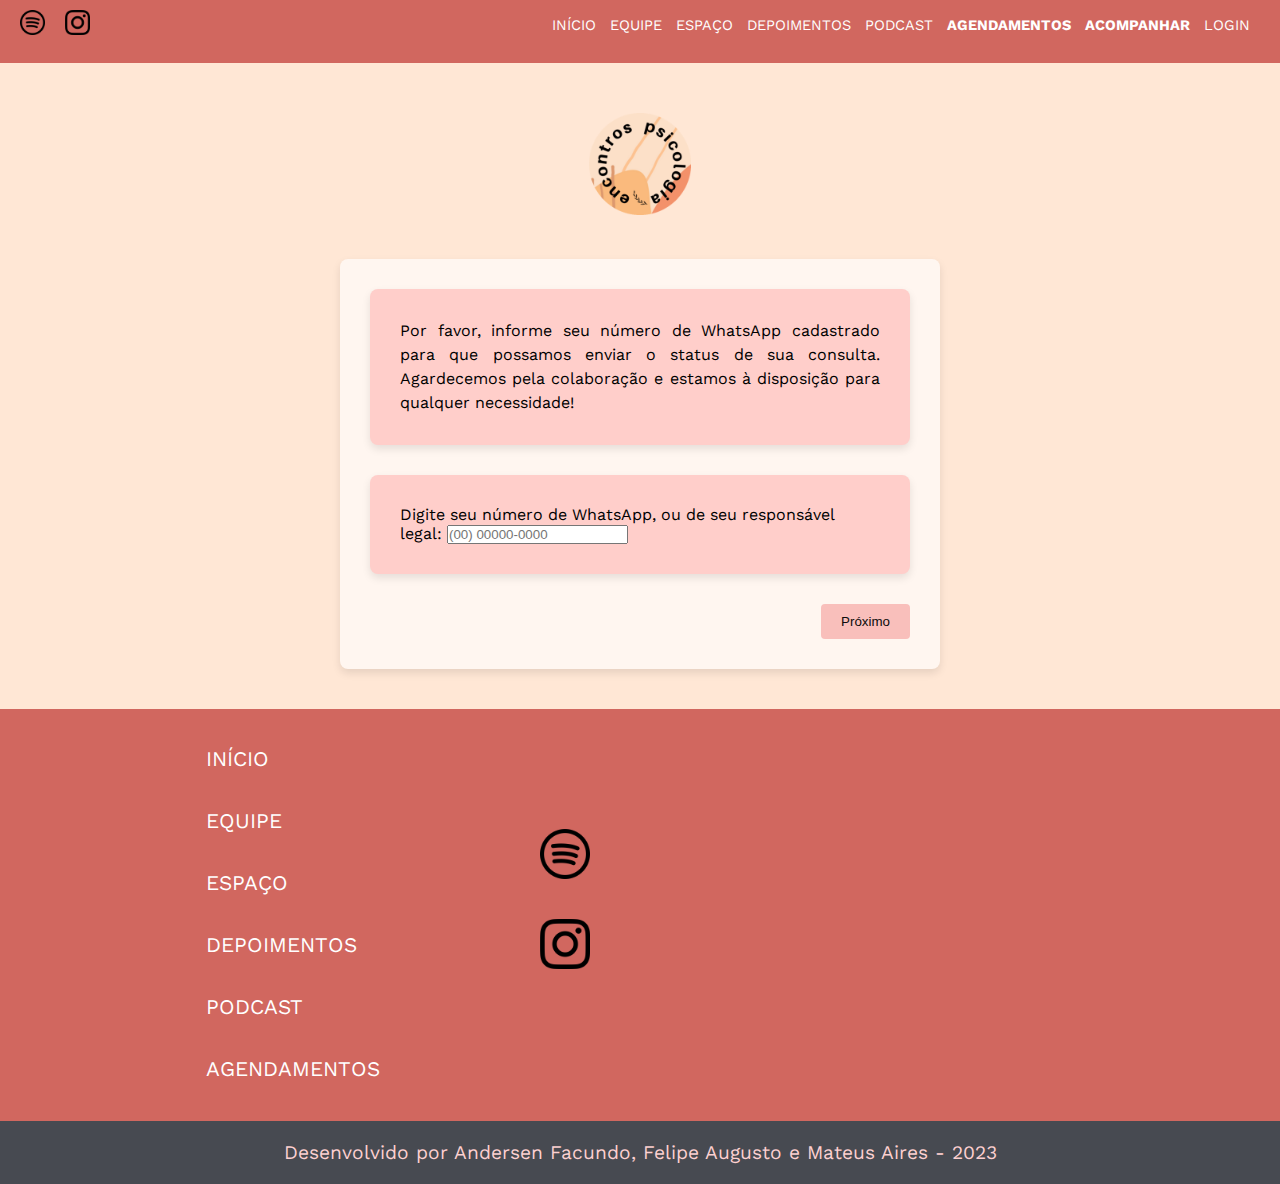
<file: acompanhamento.html>
<!DOCTYPE html>
<html>
<head>
    <title>Acompanhar</title>
    <meta charset="utf-8">
    <meta name="viewport" content="width=device-width, initial-scale=1">
    <meta name="author" content="Andersen Facundo, Felipe Augusto e Mateus Aires">
    <meta name="keywords" content="psicologia, terapia, sao sebastiao, podcast de psicologia"/>
    <meta name="description" content="Serviço de psicoterapia online para todo o Brasil e presencial em São Sebastião - DF. Nossos atendimentos prestados são destinados a pessoas de todas as faixas etárias">
    <link rel="stylesheet" href="acompanhamento.css"/>
    <link rel="shortcut icon" type="image/x-icon" href="img/icone-aba.ico">
    <script src="script-agendamento.js" defer></script>
</head>

<body>
    <nav>
        <div class="container-menu-icones">
            <a href="https://open.spotify.com/show/1VGE7nQKSgc5UjqahQ6HP8?si=3f22448e35ff43e9" target="_blank"><img id="img-icones" src="img/sptopo.png" class="media-object  img-responsive img-thumbnail"></a>

            <a href="https://www.instagram.com/encontrospsicologia/" target="blank"><img id="img-icones" src="img/insta.png" class="media-object  img-responsive img-thumbnail"></a>
        </div>

        <div class="container-menu-text">
            <a class="menu" href="index.html">INÍCIO</a>
            <a class="menu" href="index.html#pag-equipe">EQUIPE</a>
            <a class="menu" href="index.html#pag-espaco">ESPAÇO</a>
            <a class="menu" href="index.html#pag-depoimentos">DEPOIMENTOS</a>
            <a class="menu" href="index.html#pag-podcast">PODCAST</a>
            <a class="menu" href="agendamento.html" target="_blank"><b>AGENDAMENTOS</b></a>
            <a class="menu" href="acompanhamento.html" target="_blank"><b>ACOMPANHAR</b></a>
            <a class="menu" href="login.html" target="_self" rel="next">LOGIN</a>
        </div>
    </nav>

    <div class="icone-aba">
        <img src="img/icone-aba.ico" alt="encontros psicologia logo">
    </div>

    <div class="pag-acompanhamento">

        <main>
            <article>
                <p>Por favor, informe seu número de WhatsApp cadastrado para que possamos enviar o status de sua consulta. Agardecemos pela colaboração e estamos à disposição para qualquer necessidade!</p>
            </article>

            <div class="consulta-contato">
                <label for="whatsapp">Digite seu número de WhatsApp, ou de seu responsável legal:</label>
                <input type="text" id="whatsapp" placeholder="(00) 00000-0000">
            </div>

            <div class="form-group">
                <button type="button" id="nextButton1">Próximo</button>
            </div>
        </main>
    </div>


    <div class="rodape">

        <div id="menu-rodape">
            <div>
                <a class="menu" href="">INÍCIO</a>
            </div>
            <div>
                <a class="menu" href="#pag-equipe">EQUIPE</a>
            </div>
            <div>
                <a class="menu" href="#pag-espaco">ESPAÇO</a>
            </div>
            <div>
                <a class="menu" href="#pag-depoimentos">DEPOIMENTOS</a>
            </div>
            <div>
                <a class="menu" href="#pag-podcast">PODCAST</a>
            </div>
            <div>
                <a class="menu" href="https://forms.gle/dL8RAVzSMuArWhC46" target="_blank">AGENDAMENTOS</a>
            </div>
        </div>
    
        <div class="container-icones">
            <div id="icone-rodape">
                <a href="https://open.spotify.com/show/1VGE7nQKSgc5UjqahQ6HP8?si=3f22448e35ff43e9" target="_blank"><img id="icone-rodape" src="img/sptopo.png" class="media-object  img-responsive img-thumbnail"></a>
            </div>
    
            <div id="icone-rodape">
                <a href="https://www.instagram.com/encontrospsicologia/" target="blank"><img id="icone-rodape" src="img/insta.png" class="media-object  img-responsive img-thumbnail"></a>
            </div>
        </div>
    
        <div class="mapa">
            <iframe src="https://www.google.com/maps/embed?pb=!1m18!1m12!1m3!1d3837.072258440922!2d-47.770943!3d-15.9052849!2m3!1f0!2f0!3f0!3m2!1i1024!2i768!4f13.1!3m3!1m2!1s0x935a21f5a1abfbc9%3A0x9fbce66cd77e5d37!2sEncontros%20Psicologia!5e0!3m2!1spt-BR!2sbr!4v1701100538964!5m2!1spt-BR!2sbr" width="400" height="300" style="border:0;" allowfullscreen="" loading="lazy" referrerpolicy="no-referrer-when-downgrade"></iframe>			</div>
    </div>
    
    <footer>Desenvolvido por Andersen Facundo, Felipe Augusto e Mateus Aires - 2023</footer>
    
</body>
</html>
</file>
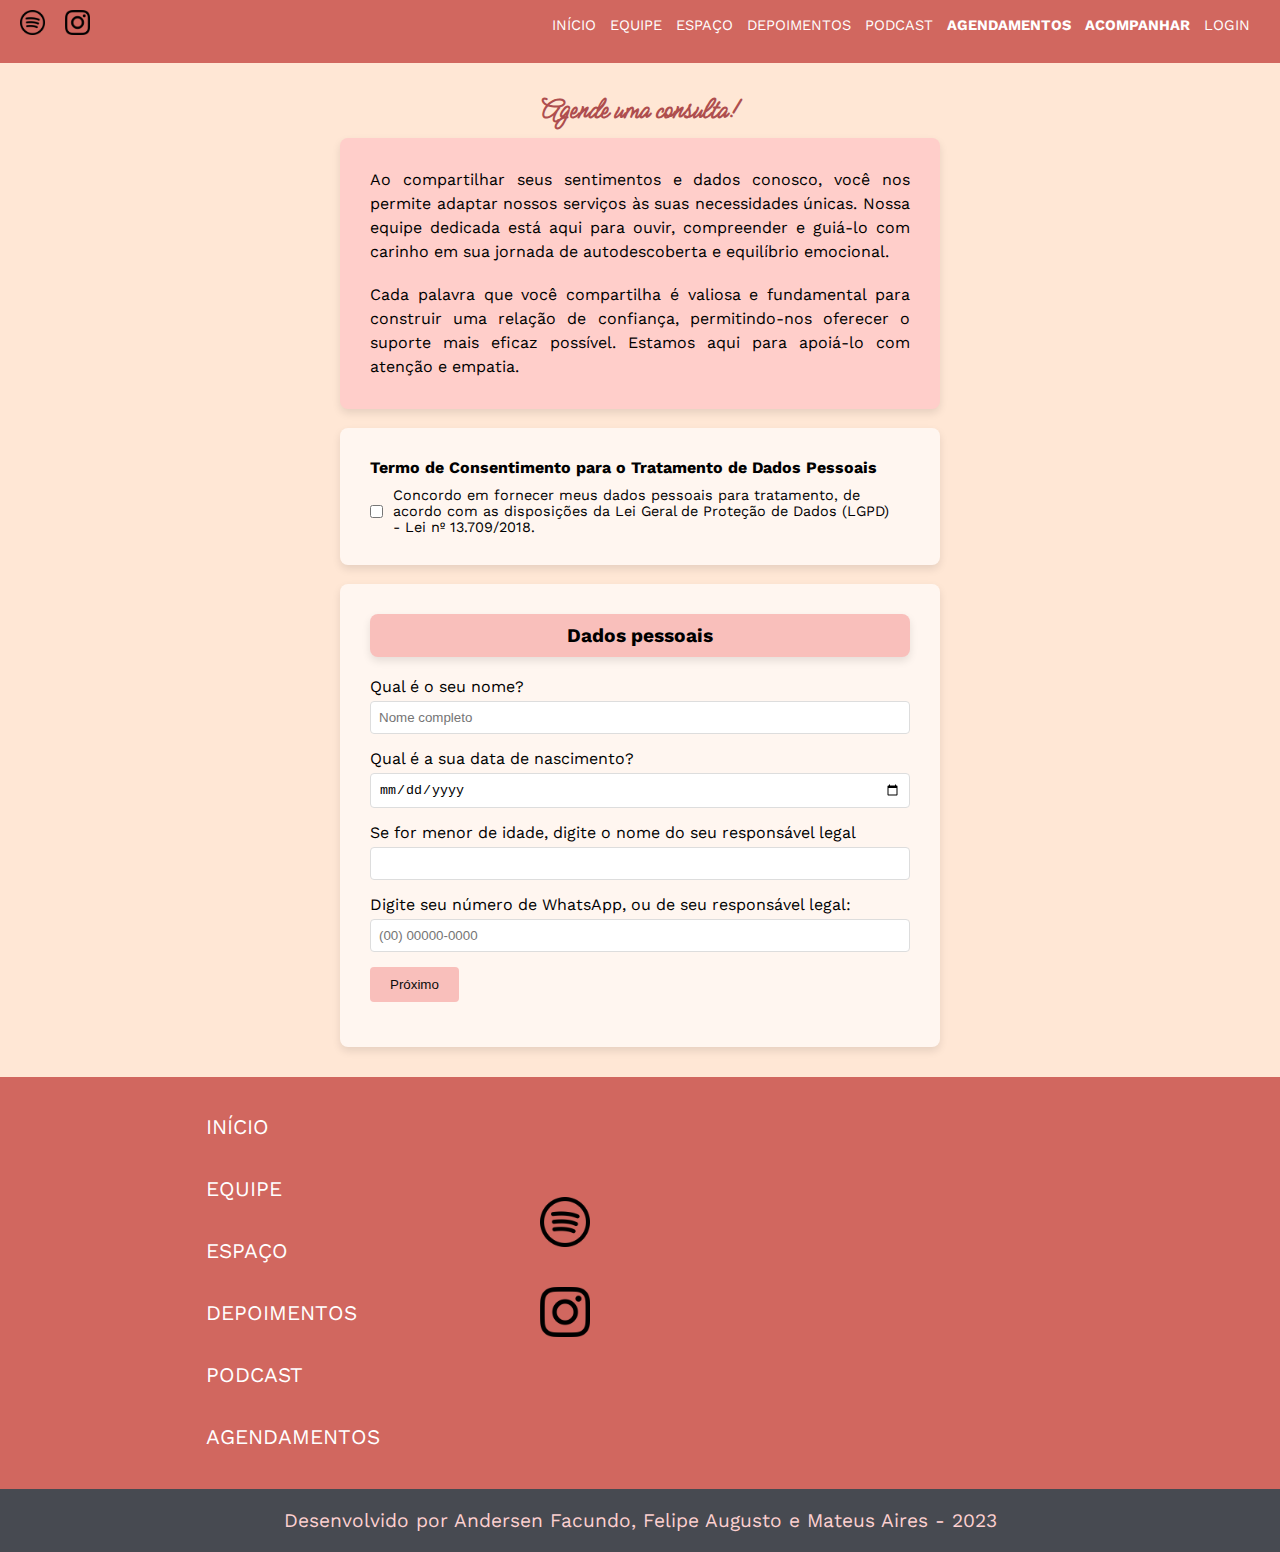
<file: agendamento.html>
<!DOCTYPE html>
<html>
<head>
    <title>Agendamentos</title>
    <meta charset="utf-8">
    <meta name="viewport" content="width=device-width, initial-scale=1">
    <meta name="author" content="Andersen Facundo, Felipe Augusto e Mateus Aires">
    <meta name="keywords" content="psicologia, terapia, sao sebastiao, podcast de psicologia"/>
    <meta name="description" content="Serviço de psicoterapia online para todo o Brasil e presencial em São Sebastião - DF. Nossos atendimentos prestados são destinados a pessoas de todas as faixas etárias">
    <link rel="stylesheet" href="estilo-agendamento.css"/>
    <link rel="shortcut icon" type="image/x-icon" href="img/icone-aba.ico">
    <script src="script-agendamento.js" defer></script>
</head>

<body>
    <nav>
        <div class="container-menu-icones">
            <a href="https://open.spotify.com/show/1VGE7nQKSgc5UjqahQ6HP8?si=3f22448e35ff43e9" target="_blank"><img id="img-icones" src="img/sptopo.png" class="media-object  img-responsive img-thumbnail"></a>

            <a href="https://www.instagram.com/encontrospsicologia/" target="blank"><img id="img-icones" src="img/insta.png" class="media-object  img-responsive img-thumbnail"></a>
        </div>

        <div class="container-menu-text">
            <a class="menu" href="index.html">INÍCIO</a>
            <a class="menu" href="index.html#pag-equipe">EQUIPE</a>
            <a class="menu" href="index.html#pag-espaco">ESPAÇO</a>
            <a class="menu" href="index.html#pag-depoimentos">DEPOIMENTOS</a>
            <a class="menu" href="index.html#pag-podcast">PODCAST</a>
            <a class="menu" href="agendamento.html" target="_blank"><b>AGENDAMENTOS</b></a>
            <a class="menu" href="acompanhamento.html" target="_blank"><b>ACOMPANHAR</b></a>
            <a class="menu" href="login.html" target="_self" rel="next">LOGIN</a>
        </div>
    </nav>

<div class="pagina-formulario">
    <form id="myForm">
        <h1 class="titulo-agendamento">Agende uma consulta!</h1>
        <article class="container-article">
            <p>Ao compartilhar seus sentimentos e dados conosco, você nos permite adaptar nossos serviços às suas necessidades únicas. Nossa equipe dedicada está aqui para ouvir, compreender e guiá-lo com carinho em sua jornada de autodescoberta e equilíbrio emocional.
            </p>
            <br>
            <p>Cada palavra que você compartilha é valiosa e fundamental para construir uma relação de confiança, permitindo-nos oferecer o suporte mais eficaz possível. Estamos aqui para apoiá-lo com atenção e empatia.
            </p>
            </article>
<br>

<div class="form-group1">
    <legend><strong>Termo de Consentimento para o Tratamento de Dados Pessoais</strong></legend>
    <div class="lado">
        <input type="checkbox" id="consent" required>
        <label for="consent">Concordo em fornecer meus dados pessoais para tratamento, de acordo com as disposições da Lei Geral de Proteção de Dados (LGPD) - Lei nº 13.709/2018.</label>
    </div>
</div>
<br>

        <div class="container">
            <h2>Dados pessoais</h2>
            <div id="section1" class="section visible">            
                <div class="form-group">
                    <label for="name">Qual é o seu nome?</label>
                    <input type="text" id="name" required placeholder="Nome completo">
                </div>
                <div class="form-group">
                    <label for="dob">Qual é a sua data de nascimento?</label>
                    <input type="date" id="dob" required>
                </div>
                <div class="form-group">
                    <label for="guardian">Se for menor de idade, digite o nome do seu responsável legal</label>
                    <input type="text" id="guardian">
                </div>
                <div class="form-group">
                    <label for="whatsapp">Digite seu número de WhatsApp, ou de seu responsável legal:</label>
                    <input type="text" id="whatsapp" placeholder="(00) 00000-0000">
                </div>
                <div class="form-group">
                    <button type="button" id="nextButton1">Próximo</button>
                </div>
            </div>
            
            <div id="section2" class="section">
                <h2>Ocorrências Psicológicas</h2>

                <div class="form-group">
                    <label for="mentalState">Descreva um resumo de sua situação mental:</label>
                    <textarea id="mentalState" rows="5" required></textarea>
                </div>
                <div class="form-group">
                    <button type="button" id="prevButton2">Anterior</button>
                    <button type="button" id="nextButton2">Próximo</button>
                </div>
            </div>

            <div id="section3" class="section">
                <h2>Preferências</h2>
                <div class="form-group">
                    <legend>Qual a sua preferência quanto à forma de atendimento?</legend>
                    <input type="radio" id="presencial" name="attendance" value="Presencial" required>
                    <label for="presencial">Presencial</label>
                    <input type="radio" id="online" name="attendance" value="Online" required>
                    <label for="online">Online</label>
                </div>
                <div class="form-group">
                    <legend>Qual a sua preferência quanto ao turno de atendimento?</legend>
                    <input type="radio" id="morning" name="turn" value="Manhã" required>
                    <label for="morning">Manhã</label>
                    <input type="radio" id="afternoon" name="turn" value="Tarde" required>
                    <label for="afternoon">Tarde</label>
                </div>
                <div class="form-group">
                    <legend>Selecione uma das três opções de pagamento:</legend>
                    <input type="radio" id="75" name="payment" value="75" required>
                    <label for="75">R$75</label>
                    <input type="radio" id="100" name="payment" value="100" required>
                    <label for="100">R$100</label>
                    <input type="radio" id="150" name="payment" value="150" required>
                    <label for="150">R$150</label>
                </div>
                <div class="form-group">
                    <button type="button" id="prevButton3">Anterior</button>
                    <button type="submit">Enviar</button>
                    <button type="button" id="clearButton">Limpar</button>
                </div>
            </div>
        </div>
    </form>
</div>

<div class="rodape">

    <div id="menu-rodape">
        <div>
            <a class="menu" href="">INÍCIO</a>
        </div>
        <div>
            <a class="menu" href="#pag-equipe">EQUIPE</a>
        </div>
        <div>
            <a class="menu" href="#pag-espaco">ESPAÇO</a>
        </div>
        <div>
            <a class="menu" href="#pag-depoimentos">DEPOIMENTOS</a>
        </div>
        <div>
            <a class="menu" href="#pag-podcast">PODCAST</a>
        </div>
        <div>
            <a class="menu" href="https://forms.gle/dL8RAVzSMuArWhC46" target="_blank">AGENDAMENTOS</a>
        </div>
    </div>

    <div class="container-icones">
        <div id="icone-rodape">
            <a href="https://open.spotify.com/show/1VGE7nQKSgc5UjqahQ6HP8?si=3f22448e35ff43e9" target="_blank"><img id="icone-rodape" src="img/sptopo.png" class="media-object  img-responsive img-thumbnail"></a>
        </div>

        <div id="icone-rodape">
            <a href="https://www.instagram.com/encontrospsicologia/" target="blank"><img id="icone-rodape" src="img/insta.png" class="media-object  img-responsive img-thumbnail"></a>
        </div>
    </div>

    <div class="mapa">
        <iframe src="https://www.google.com/maps/embed?pb=!1m18!1m12!1m3!1d3837.072258440922!2d-47.770943!3d-15.9052849!2m3!1f0!2f0!3f0!3m2!1i1024!2i768!4f13.1!3m3!1m2!1s0x935a21f5a1abfbc9%3A0x9fbce66cd77e5d37!2sEncontros%20Psicologia!5e0!3m2!1spt-BR!2sbr!4v1701100538964!5m2!1spt-BR!2sbr" width="400" height="300" style="border:0;" allowfullscreen="" loading="lazy" referrerpolicy="no-referrer-when-downgrade"></iframe>			</div>
</div>

<footer>Desenvolvido por Andersen Facundo, Felipe Augusto e Mateus Aires - 2023</footer>

</body>
</html>
</file>
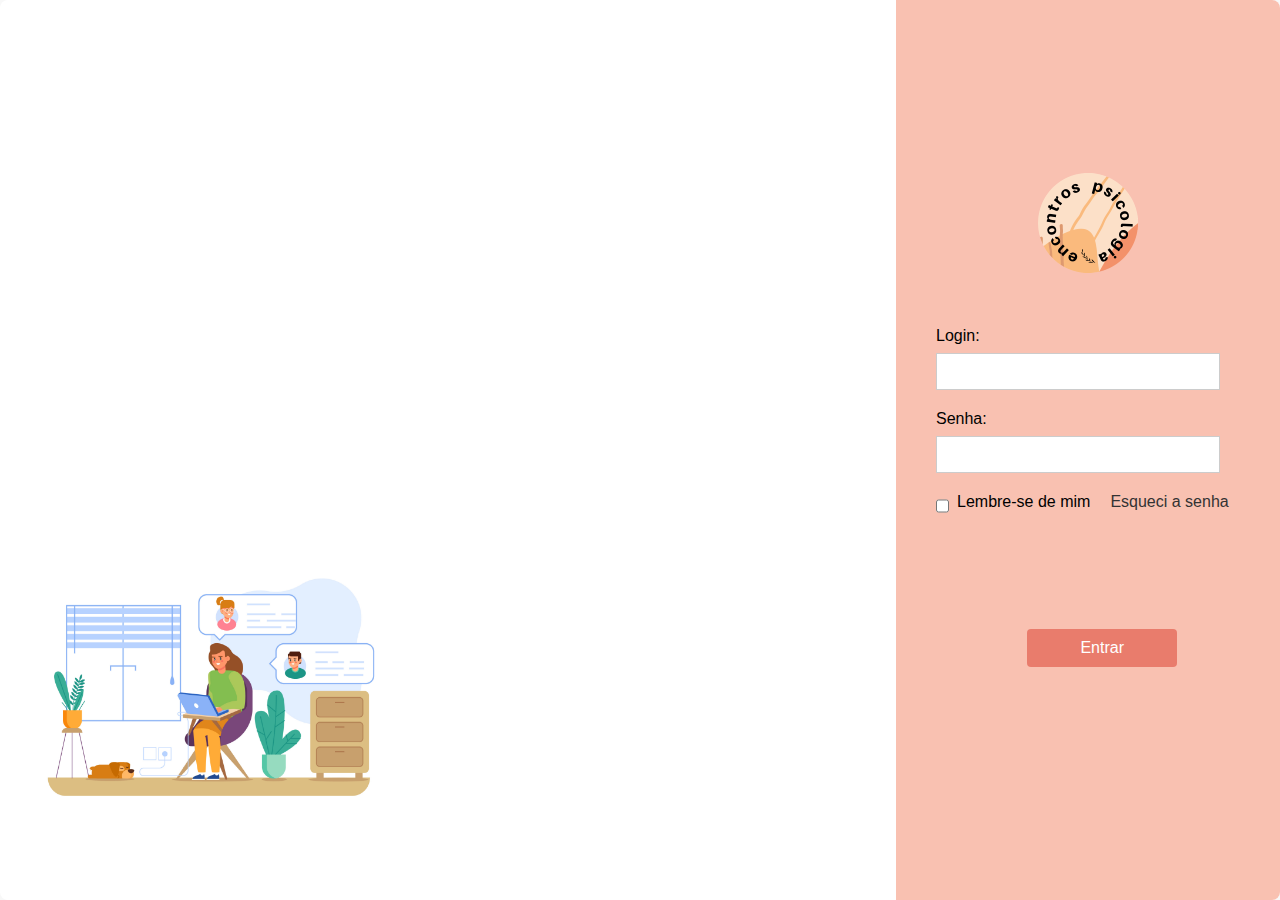
<file: login.html>
<!DOCTYPE html>
<html lang="pt-br">
<head>
    <meta charset="UTF-8">
    <meta name="viewport" content="width=device-width, initial-scale=1.0">
    <title>Login Encontro</title>
    <meta name="viewport" content="width=device-width, initial-scale=1">
		<meta name="author" content="Andersen Facundo, Felipe Augusto e Mateus Aires">
		<meta name="keywords" content="psicologia, terapia, sao sebastiao, podcast de psicologia"/>
		<meta name="description" content="Serviço de psicoterapia online para todo o Brasil e presencial em São Sebastião - DF. Nossos atendimentos prestados são destinados a pessoas de todas as faixas etárias">
		<link rel="stylesheet" href="estilo-02.css"/>
		<link rel="shortcut icon" type="imagex/png" href="img/icone-aba.ico">
</head>
<body>
    <main class="container">
        <section class="ilustracao">
            <img src="img/img-login.png" alt="Illustration">

        </section>
        <section class="login-form">
            <div class="logo">
                <img src="img/logo.png" alt="Logo">
            </div>
            <form>
                <label for="login">Login:</label>
                <input type="text" id="login" name="login">
                <label for="password">Senha:</label>
                <input type="password" id="password" name="password">
                <div class="lembrar">
                    <input type="checkbox" id="remember" name="remember">
                    <label for="remember">Lembre-se de mim</label>
                    <a href="#">Esqueci a senha</a>
                </div>
                <button type="submit">Entrar</button>
            </form>
        </section>
    </main>
    
</body>
</html>
</file>
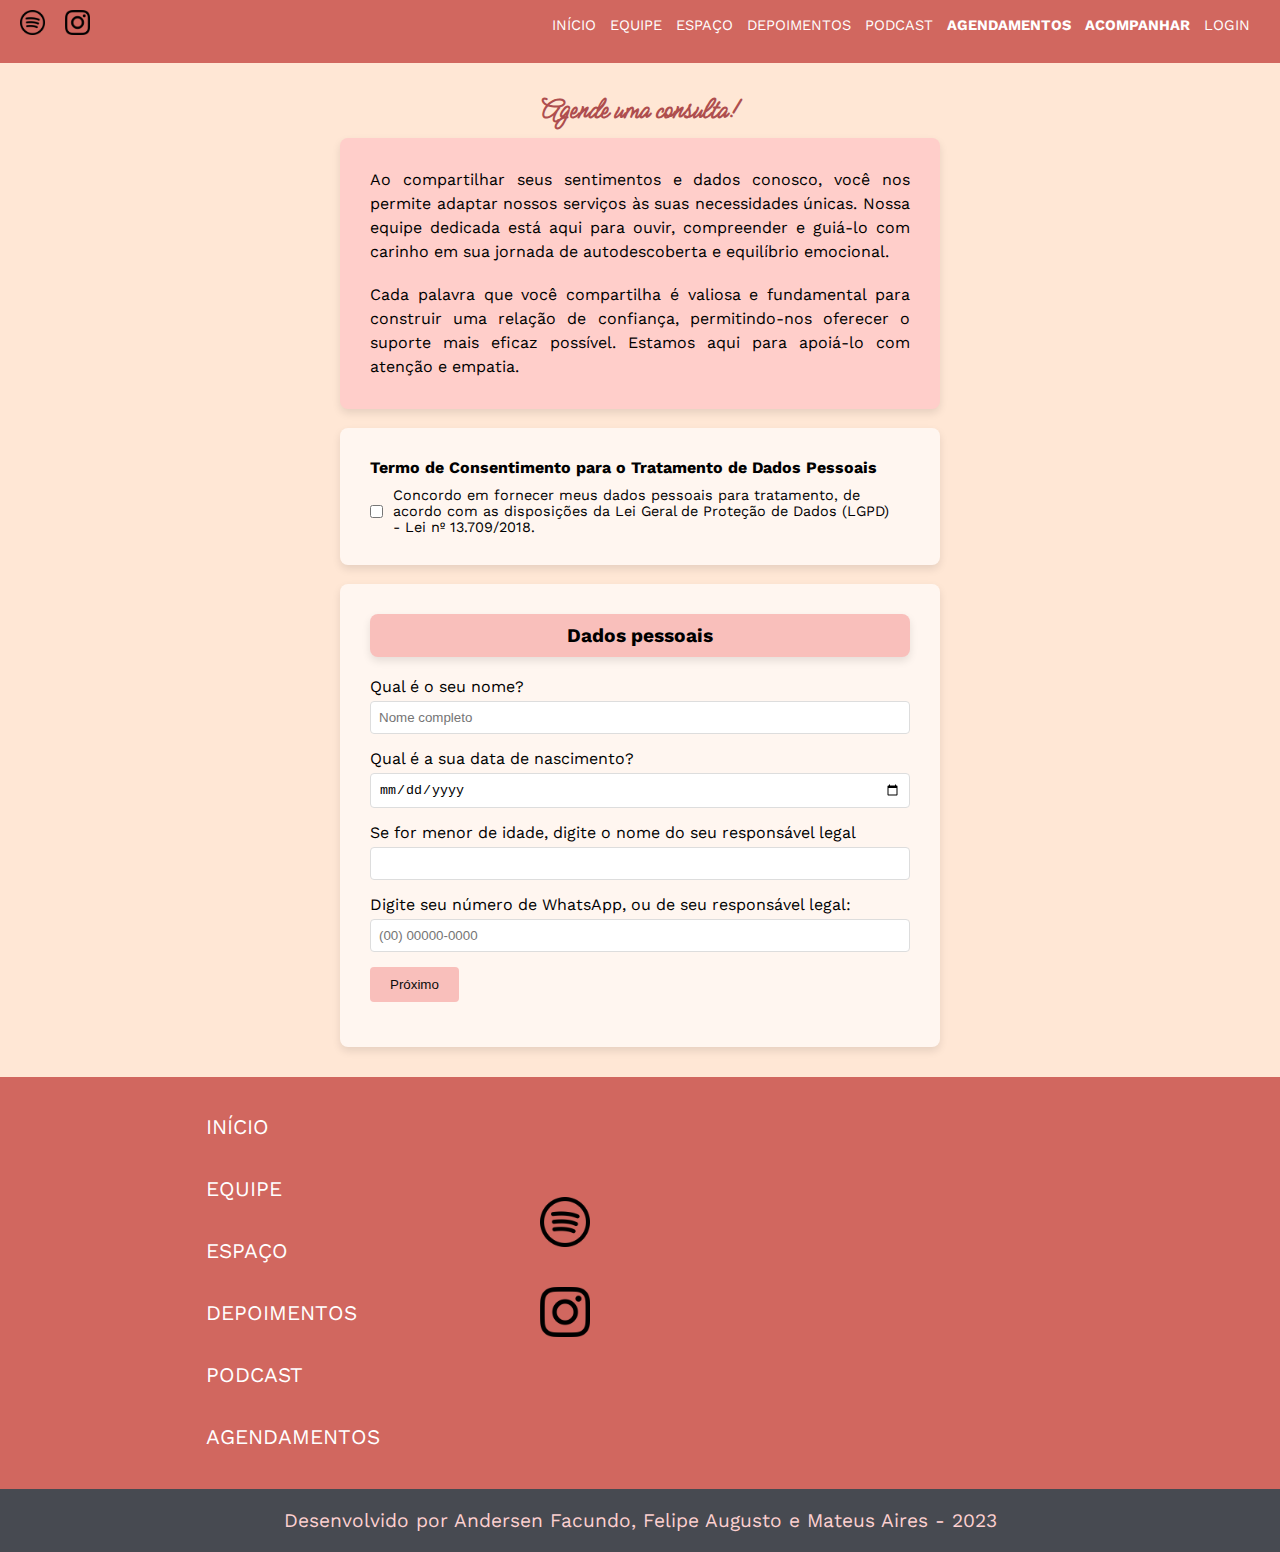
<file: novo.html>
<!DOCTYPE html>
<html lang= "pt-br">
<head>
    <title>Agendamentos</title>
    <meta charset="utf-8">
    <meta name="viewport" content="width=device-width, initial-scale=1">
    <meta name="author" content="Andersen Facundo, Felipe Augusto e Mateus Aires">
    <meta name="keywords" content="psicologia, terapia, sao sebastiao, podcast de psicologia"/>
    <meta name="description" content="Serviço de psicoterapia online para todo o Brasil e presencial em São Sebastião - DF. Nossos atendimentos prestados são destinados a pessoas de todas as faixas etárias">
    <link rel="stylesheet" href="estilo-agendamento.css"/>
    <link rel="shortcut icon" type="image/x-icon" href="img/icone-aba.ico">
    <script src="script-agendamento.js" defer></script>
</head>

<body>
    <nav>
        <div class="container-menu-icones">
            <a href="https://open.spotify.com/show/1VGE7nQKSgc5UjqahQ6HP8?si=3f22448e35ff43e9" target="_blank"><img id="img-icones" src="img/sptopo.png" class="media-object  img-responsive img-thumbnail"></a>

            <a href="https://www.instagram.com/encontrospsicologia/" target="blank"><img id="img-icones" src="img/insta.png" class="media-object  img-responsive img-thumbnail"></a>
        </div>

        <div class="container-menu-text">
            <a class="menu" href="index.html">INÍCIO</a>
            <a class="menu" href="index.html#pag-equipe">EQUIPE</a>
            <a class="menu" href="index.html#pag-espaco">ESPAÇO</a>
            <a class="menu" href="index.html#pag-depoimentos">DEPOIMENTOS</a>
            <a class="menu" href="index.html#pag-podcast">PODCAST</a>
            <a class="menu" href="novo.jsp" target="_blank"><b>AGENDAMENTOS</b></a>
            <a class="menu" href="agenda.jsp" target="_blank"><b>ACOMPANHAR</b></a>
            <a class="menu" href="login.html" target="_self" rel="next">LOGIN</a>
        </div>
    </nav>

<div class="pagina-formulario">
    <form id="myForm" action="insert">
        <h1 class="titulo-agendamento">Agende uma consulta!</h1>
        <article class="container-article">
            <p>Ao compartilhar seus sentimentos e dados conosco, você nos permite adaptar nossos serviços às suas necessidades únicas. Nossa equipe dedicada está aqui para ouvir, compreender e guiá-lo com carinho em sua jornada de autodescoberta e equilíbrio emocional.
            </p>
            <br>
            <p>Cada palavra que você compartilha é valiosa e fundamental para construir uma relação de confiança, permitindo-nos oferecer o suporte mais eficaz possível. Estamos aqui para apoiá-lo com atenção e empatia.
            </p>
            </article>
<br>

<div class="form-group1">
    <legend><strong>Termo de Consentimento para o Tratamento de Dados Pessoais</strong></legend>
    <div class="lado">
        <input type="checkbox" id="consent" required>
        <label for="consent">Concordo em fornecer meus dados pessoais para tratamento, de acordo com as disposições da Lei Geral de Proteção de Dados (LGPD) - Lei nº 13.709/2018.</label>
    </div>
</div>
<br>

        <div class="container">
            <h2>Dados pessoais</h2>
            <div id="section1" class="section visible">            
                <div class="form-group">
                    <label for="name">Qual é o seu nome?</label>
                    <input type="text" name="nome" required placeholder="Nome completo">
                </div>
                <div class="form-group">
                    <label for="dob">Qual é a sua data de nascimento?</label>
                    <input type="date" name="data_nascimento" required>
                </div>
                <div class="form-group">
                    <label for="guardian">Se for menor de idade, digite o nome do seu responsável legal</label>
                    <input type="text" name="nome_responsavel">
                </div>
                <div class="form-group">
                    <label for="whatsapp">Digite seu número de WhatsApp, ou de seu responsável legal:</label>
                    <input type="text" name="whatsapp" placeholder="(00) 00000-0000">
                </div>
                <div class="form-group">
                    <button type="button" id="nextButton1">Próximo</button>
                </div>
            </div>
            
            <div id="section2" class="section">
                <h2>Ocorrências Psicológicas</h2>

                <div class="form-group">
                    <label for="mentalState">Descreva um resumo de sua situação mental:</label>
                    <textarea type= text nome="estado_mental" rows="5" required></textarea>
                </div>
                <div class="form-group">
                    <button type="button" id="prevButton2">Anterior</button>
                    <button type="button" id="nextButton2">Próximo</button>
                </div>
            </div>

            <div id="section3" class="section">
                <h2>Preferências</h2>
                <div class="form-group">
                    <legend>Qual a sua preferência quanto à forma de atendimento?</legend>
                    <input type="radio" id="presencial" name="modalidade_atendimento" value="Presencial" required>
                    <label for="presencial">Presencial</label>
                    <input type="radio" id="online" name="modalidade_atendimento" value="Online" required>
                    <label for="online">Online</label>
                </div>
                <div class="form-group">
                    <legend>Qual a sua preferência quanto ao turno de atendimento?</legend>
                    <input type="radio" id="morning" name="turno_preferencial" value="Manhã" required>
                    <label for="morning">Manhã</label>
                    <input type="radio" id="afternoon" name="turno_preferencial" value="Tarde" required>
                    <label for="afternoon">Tarde</label>
                </div>
                <div class="form-group">
                    <legend>Selecione uma das três opções de pagamento:</legend>
                    <input type="radio" id="75" name="opcao_pagamento" value="75" required>
                    <label for="75">R$75</label>
                    <input type="radio" id="100" name="opcao_pagamento" value="100" required>
                    <label for="100">R$100</label>
                    <input type="radio" id="150" name="opcao_pagamento" value="150" required>
                    <label for="150">R$150</label>
                </div>
                <div class="form-group">
                    <button type="button" id="prevButton3">Anterior</button>
                    <button type="submit">Enviar</button>
                    <button type="button" id="clearButton">Limpar</button>
                </div>
            </div>
        </div>
    </form>
</div>

<div class="rodape">

    <div id="menu-rodape">
        <div>
            <a class="menu" href="">INÍCIO</a>
        </div>
        <div>
            <a class="menu" href="#pag-equipe">EQUIPE</a>
        </div>
        <div>
            <a class="menu" href="#pag-espaco">ESPAÇO</a>
        </div>
        <div>
            <a class="menu" href="#pag-depoimentos">DEPOIMENTOS</a>
        </div>
        <div>
            <a class="menu" href="#pag-podcast">PODCAST</a>
        </div>
        <div>
            <a class="menu" href="https://forms.gle/dL8RAVzSMuArWhC46" target="_blank">AGENDAMENTOS</a>
        </div>
    </div>

    <div class="container-icones">
        <div id="icone-rodape">
            <a href="https://open.spotify.com/show/1VGE7nQKSgc5UjqahQ6HP8?si=3f22448e35ff43e9" target="_blank"><img id="icone-rodape" src="img/sptopo.png" class="media-object  img-responsive img-thumbnail"></a>
        </div>

        <div id="icone-rodape">
            <a href="https://www.instagram.com/encontrospsicologia/" target="blank"><img id="icone-rodape" src="img/insta.png" class="media-object  img-responsive img-thumbnail"></a>
        </div>
    </div>

    <div class="mapa">
        <iframe src="https://www.google.com/maps/embed?pb=!1m18!1m12!1m3!1d3837.072258440922!2d-47.770943!3d-15.9052849!2m3!1f0!2f0!3f0!3m2!1i1024!2i768!4f13.1!3m3!1m2!1s0x935a21f5a1abfbc9%3A0x9fbce66cd77e5d37!2sEncontros%20Psicologia!5e0!3m2!1spt-BR!2sbr!4v1701100538964!5m2!1spt-BR!2sbr" width="400" height="300" style="border:0;" allowfullscreen="" loading="lazy" referrerpolicy="no-referrer-when-downgrade"></iframe>			</div>
</div>

<footer>Desenvolvido por Andersen Facundo, Felipe Augusto e Mateus Aires - 2023</footer>

</body>
</html>
</file>
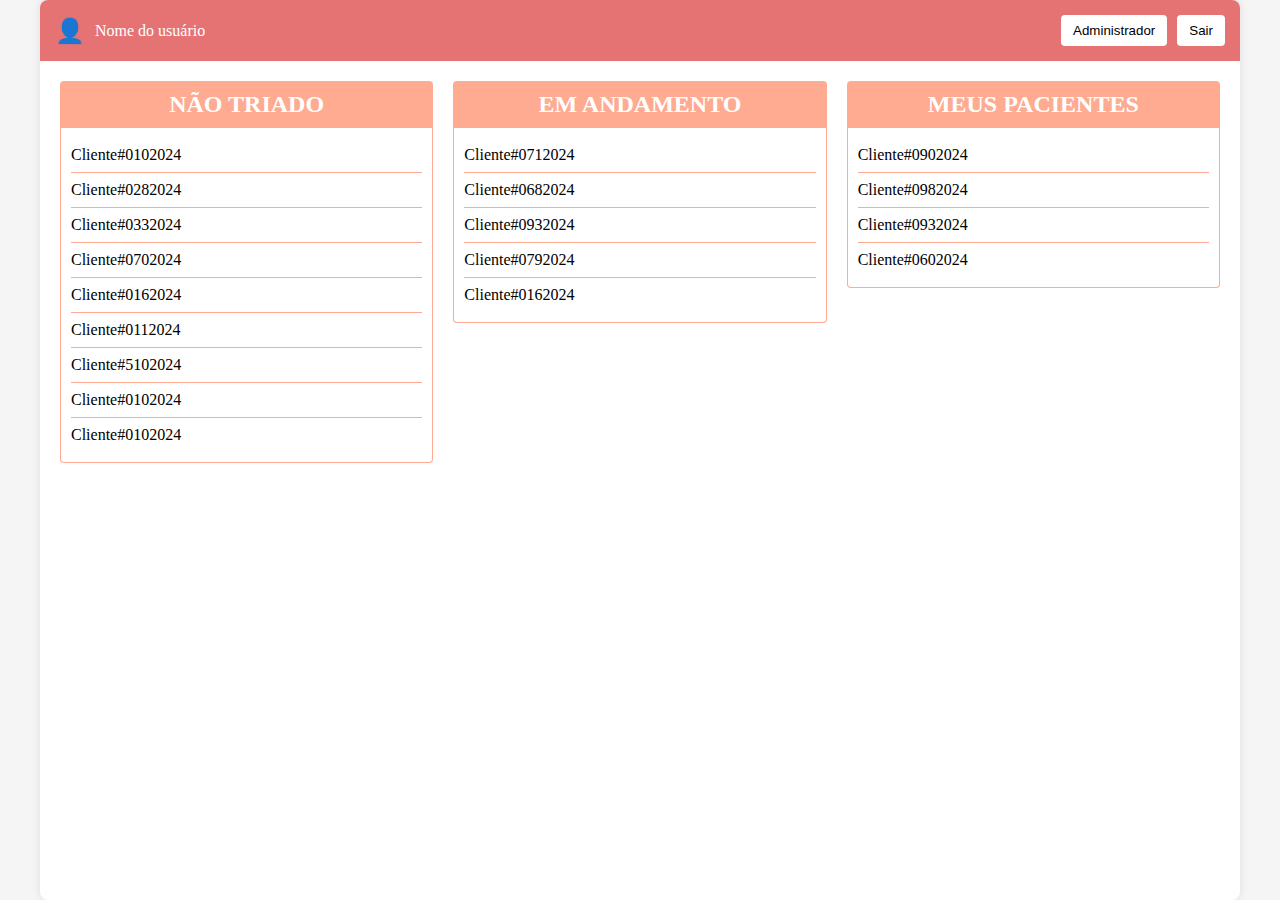
<file: painel-Adm.html>
<!DOCTYPE html>
<html>
	<head>
		<title>Encontros Psicologia</title>
		<meta charset="utf-8">
		<meta name="viewport" content="width=device-width, initial-scale=1">
		<meta name="author" content="Andersen Facundo, Felipe Augusto e Mateus Aires">
		<meta name="keywords" content="psicologia, terapia, sao sebastiao, podcast de psicologia"/>
		<meta name="description" content="Serviço de psicoterapia online para todo o Brasil e presencial em São Sebastião - DF. Nossos atendimentos prestados são destinados a pessoas de todas as faixas etárias">
    <link rel="stylesheet" href="estilo-painel.css">
    <link rel="shortcut icon" type="imagex/png" href="img/icone-aba.ico">
</head>
<body>
    <div class="container-1">
        <header>
            <div class="user-icon">👤</div>
            <div class="username">Nome do usuário</div>
            <button id="openPopupBtn" class="botao  bt-adm">Administrador</button>
            <button class="botao"><a href="login.html" rel="prev">Sair</a></button>
        </header>
        <main>
            <section class="painel">

                <!-- Seções de clientes -->
                <div class="painel-section">
                    <h2>NÃO TRIADO</h2>
                    <ul>
                        <li><a href="#" class="open-modal" data-client="Cliente#0102024">Cliente#0102024</a></li>
                        <li><a href="#" class="open-modal" data-client="Cliente#0282024">Cliente#0282024</a></li>
                        <li><a href="#" class="open-modal" data-client="Cliente#0332024">Cliente#0332024</a></li>
                        <li><a href="#" class="open-modal" data-client="Cliente#0702024">Cliente#0702024</a></li>
                        <li><a href="#" class="open-modal" data-client="Cliente#0162024">Cliente#0162024</a></li>
                        <li><a href="#" class="open-modal" data-client="Cliente#0112024">Cliente#0112024</a></li>
                        <li><a href="#" class="open-modal" data-client="Cliente#5102024">Cliente#5102024</a></li>
                        <li><a href="#" class="open-modal" data-client="Cliente#0102024">Cliente#0102024</a></li>
                        <li><a href="#" class="open-modal" data-client="Cliente#0102024">Cliente#0102024</a></li>
                    </ul>
                </div>
                <div class="painel-section">
                    <h2>EM ANDAMENTO</h2>
                    <ul>
                        <li><a href="#" class="open-modal" data-client="Cliente#0712024">Cliente#0712024</a></li>
                        <li><a href="#" class="open-modal" data-client="Cliente#0682024">Cliente#0682024</a></li>
                        <li><a href="#" class="open-modal" data-client="Cliente#0932024">Cliente#0932024</a></li>
                        <li><a href="#" class="open-modal" data-client="Cliente#0792024">Cliente#0792024</a></li>
                        <li><a href="#" class="open-modal" data-client="Cliente#0162024">Cliente#0162024</a></li>
                    </ul>
                </div>
                <div class="painel-section">
                    <h2>MEUS PACIENTES</h2>
                    <ul>
                        <li><a href="#" class="open-modal" data-client="Cliente#0902024">Cliente#0902024</a></li>
                        <li><a href="#" class="open-modal" data-client="Cliente#0982024">Cliente#0982024</a></li>
                        <li><a href="#" class="open-modal" data-client="Cliente#0932024">Cliente#0932024</a></li>
                        <li><a href="#" class="open-modal" data-client="Cliente#0602024">Cliente#0602024</a></li>
                    </ul>
                </div>
            </section>
        </main>
    </div>


      <!-- Modal: POP UP Para clientes não triados-->

      <div id="modal" class="modal">
        <div class="modal-content">
           
            <div class="container-2">
                    <h2 id="modal-client">Cliente#0102024</h2>
                   
                    <h3>NÃO TRIADO</h3>
                    
            </div>    
                           
            <form class="container-2-01">
                    <div class="card-1">       
                        
                        <label for="email">E-mail:</label>
                        <input type="email" id="email" name="email">
                        
                        <label for="nome">Nome:</label>
                        <input type="text" id="nome" name="nome">
                        
                        <label for="data-nascimento">Data de nascimento:</label>
                        <input type="text" id="data-nascimento" name="data-nascimento" placeholder="dd/mm/aaaa">
                        
                        <label for="resposavel">Responsável Legal:</label>
                        <input type="text" id="resposavel" name="resposavel">
                        
                        <label for="whatsapp">Número de Whatsapp:</label>
                        <input type="text" id="whatsapp" name="whatsapp" placeholder="(00) 91234-5678">
                        
                        <label for="psicologico">Ocorrência psicológica:</label>
                        <textarea id="psicologico" name="psicologico"></textarea>
                        
                        
                    </div>

                    <div class="card-2">

                        <fieldset>
                            <legend>Qual a sua preferência quanto à forma de atendimento:</legend>
                            <label><input type="radio" name="Atd-presencial" value="Presencial"> Presencial</label>
                            <label><input type="radio" name="Atd-online" value="Online" checked> Online</label>
                        </fieldset>
                        <fieldset>
                            <legend>Qual a sua preferência quanto ao turno de atendimento:</legend>
                            <label><input type="radio" name="manha" value="manha" checked> Manhã</label>
                            <label><input type="radio" name="tarde" value="tarde"> Tarde</label>
                        </fieldset>
                        
                        <fieldset>
                            <legend>Selecione uma das três opções de pagamento que melhor se adapta ao seu orçamento:</legend>
                            <label><input type="radio" name="pagamento-01" value="payment-1"> Passar pelas partes interessadas</label>
                            <label><input type="radio" name="pagamento-02" value="payment-2"> Passar pelas partes interessadas 1</label>
                            <label><input type="radio" name="pagamento-03" value="payment-3" checked> Passar pelas partes interessadas 2</label>
                        </fieldset>
                    </div>
            </form>

            <div class="modal-buttons">

                <button type="button" class="button close-modal">Voltar</button>

                <button id="" type="submit" class="button close-modal">Aceitar</button>
            </div>

        </div>
    </div>

    <!-- Modal02: pop up dos clientes  em andamento-->

    <div id="modal-02" class="modal">
        <div class="modal-content">
           
            <div class="container-2">
                    <h2 id="modal-client">Cliente#0102024</h2>
                   
                    <h3>EM ANDAMENTO</h3>
                    
            </div>    
                           
            <form class="container-2-01">
                    <div class="card-1">       
                        
                        <label for="email">E-mail:</label>
                        <input type="email" id="email" name="email">
                        
                        <label for="nome">Nome:</label>
                        <input type="text" id="nome" name="nome">
                        
                        <label for="data-nascimento">Data de nascimento:</label>
                        <input type="text" id="data-nascimento" name="data-nascimento" placeholder="dd/mm/aaaa">
                        
                        <label for="resposavel">Responsável Legal:</label>
                        <input type="text" id="resposavel" name="resposavel">
                        
                        <label for="whatsapp">Número de Whatsapp:</label>
                        <input type="text" id="whatsapp" name="whatsapp" placeholder="(00) 91234-5678">
                        
                        <label for="psicologico">Ocorrência psicológica:</label>
                        <textarea id="psicologico" name="psicologico"></textarea>
                        
                        
                    </div>

                    <div class="card-2">

                        <fieldset>
                            <legend>Qual a sua preferência quanto à forma de atendimento:</legend>
                            <label><input type="radio" name="Atd-presencial" value="Presencial"> Presencial</label>
                            <label><input type="radio" name="Atd-online" value="Online" checked> Online</label>
                        </fieldset>
                        <fieldset>
                            <legend>Qual a sua preferência quanto ao turno de atendimento:</legend>
                            <label><input type="radio" name="shift" value="Manhã" checked> Manhã</label>
                            <label><input type="radio" name="shift" value="Tarde"> Tarde</label>
                        </fieldset>
                        
                        <fieldset>
                            <legend>Selecione uma das três opções de pagamento que melhor se adapta ao seu orçamento:</legend>
                            <label><input type="radio" name="pagamento-01" value="payment-1"> Passar pelas partes interessadas</label>
                            <label><input type="radio" name="pagamento-02" value="payment-2"> Passar pelas partes interessadas 1</label>
                            <label><input type="radio" name="pagamento-03" value="payment-3" checked> Passar pelas partes interessadas 2</label>
                        </fieldset>
                    </div>
            </form>

            <div class="modal-buttons">

                <button type="button" class="button close-modal">Voltar</button>

                <button id="" type="submit" class="button close-modal">Aceitar</button>
            </div>

        </div>
    </div>

    
    <!-- Modal03: pop up dos MEUS CLIENTES -->

    <div id="modal-03" class="modal">
        <div class="modal-content">
           
            <div class="container-2">
                    <h2 id="modal-client">Cliente#0102024</h2>
                   
                    <h3>MEUS CLIENTES</h3>
                    
            </div>    
                           
            <form class="container-2-01">
                    <div class="card-1">       
                        
                        <label for="email">E-mail:</label>
                        <input type="email" id="email" name="email">
                        
                        <label for="nome">Nome:</label>
                        <input type="text" id="nome" name="nome">
                        
                        <label for="data-nascimento">Data de nascimento:</label>
                        <input type="text" id="data-nascimento" name="data-nascimento" placeholder="dd/mm/aaaa">
                        
                        <label for="resposavel">Responsável Legal:</label>
                        <input type="text" id="resposavel" name="resposavel">
                        
                        <label for="whatsapp">Número de Whatsapp:</label>
                        <input type="text" id="whatsapp" name="whatsapp" placeholder="(00) 91234-5678">
                        
                        <label for="psicologico">Ocorrência psicológica:</label>
                        <textarea id="psicologico" name="psicologico"></textarea>
                        
                        
                    </div>

                    <div class="card-2">

                        <fieldset>
                            <legend>Qual a sua preferência quanto à forma de atendimento:</legend>
                            <label><input type="radio" name="Atd-presencial" value="Presencial"> Presencial</label>
                            <label><input type="radio" name="Atd-online" value="Online" checked> Online</label>
                        </fieldset>
                        <fieldset>
                            <legend>Qual a sua preferência quanto ao turno de atendimento:</legend>
                            <label><input type="radio" name="shift" value="Manhã" checked> Manhã</label>
                            <label><input type="radio" name="shift" value="Tarde"> Tarde</label>
                        </fieldset>
                        
                        <fieldset>
                            <legend>Selecione uma das três opções de pagamento que melhor se adapta ao seu orçamento:</legend>
                            <label><input type="radio" name="pagamento-01" value="payment-1"> Passar pelas partes interessadas</label>
                            <label><input type="radio" name="pagamento-02" value="payment-2"> Passar pelas partes interessadas 1</label>
                            <label><input type="radio" name="pagamento-03" value="payment-3" checked> Passar pelas partes interessadas 2</label>
                        </fieldset>
                    </div>
            </form>

            <div class="modal-buttons">

                <button type="button" class="button close-modal">Voltar</button>

                <button id="" type="submit" class="button close-modal">Aceitar</button>
            </div>

        </div>
    </div>


    <!-- Modal para administração -->
    <div class="popup-container" id="popup" style="display: none;">
        <div class="popup">
            <div class="card1">
                <label for="email">E-mail:</label>
                <input type="email" id="email" name="email" placeholder="email@example.com">
                
                <label for="name">Nome:</label>
                <input type="text" id="name" name="name" placeholder="Nome completo">
                
                <label for="dob">Data de nascimento:</label>
                <input type="text" id="dob" name="dob" placeholder="dd/mm/aaaa">
                
                <label for="whatsapp">Número de Whatsapp:</label>
                <input type="text" id="whatsapp" name="whatsapp" placeholder="(00) 91234-5678">
                
                <label for="aptidao">Aptidão/Especialidade:</label>
                <textarea id="aptidao" name="aptidao"></textarea>
            </div>
            
            <div class="card2">
                <div class="psicologo-lista">
                    <div>PSICOLOGO 1</div>
                    <div>PSICOLOGO 2</div>
                    <div>PSICOLOGO 3</div>
                    <div>PSICOLOGO 4</div>
                    <div>PSICOLOGO 5</div>
                    <div>PSICOLOGO 6</div>
                    <div>PSICOLOGO 7</div>
                    <div>PSICOLOGO 8</div>
                    <div>PSICOLOGO 9</div>
                    <div>PSICOLOGO 10</div>
                </div>
                <div class="buttons">
                    <button id="voltar">Voltar</button>
                    <button id="excluir">Excluir</button>
                    <button id="adicionar">Adicionar</button>
                </div>
            </div>
        </div>
    </div>

    <!-- Script JavaScript -->
    <script>
        // Abre o pop-up ao clicar no botão "Administrador"
        document.getElementById('openPopupBtn').addEventListener('click', function() {
            document.getElementById('popup').style.display = 'flex';
        });

        // Fecha o pop-up ao clicar no botão "Voltar"
        document.getElementById('voltar').addEventListener('click', function() {
            document.getElementById('popup').style.display = 'none';
        });
    </script>

        <script src="script-abrirMod.js"></script>
    
</body>
</html>
</file>
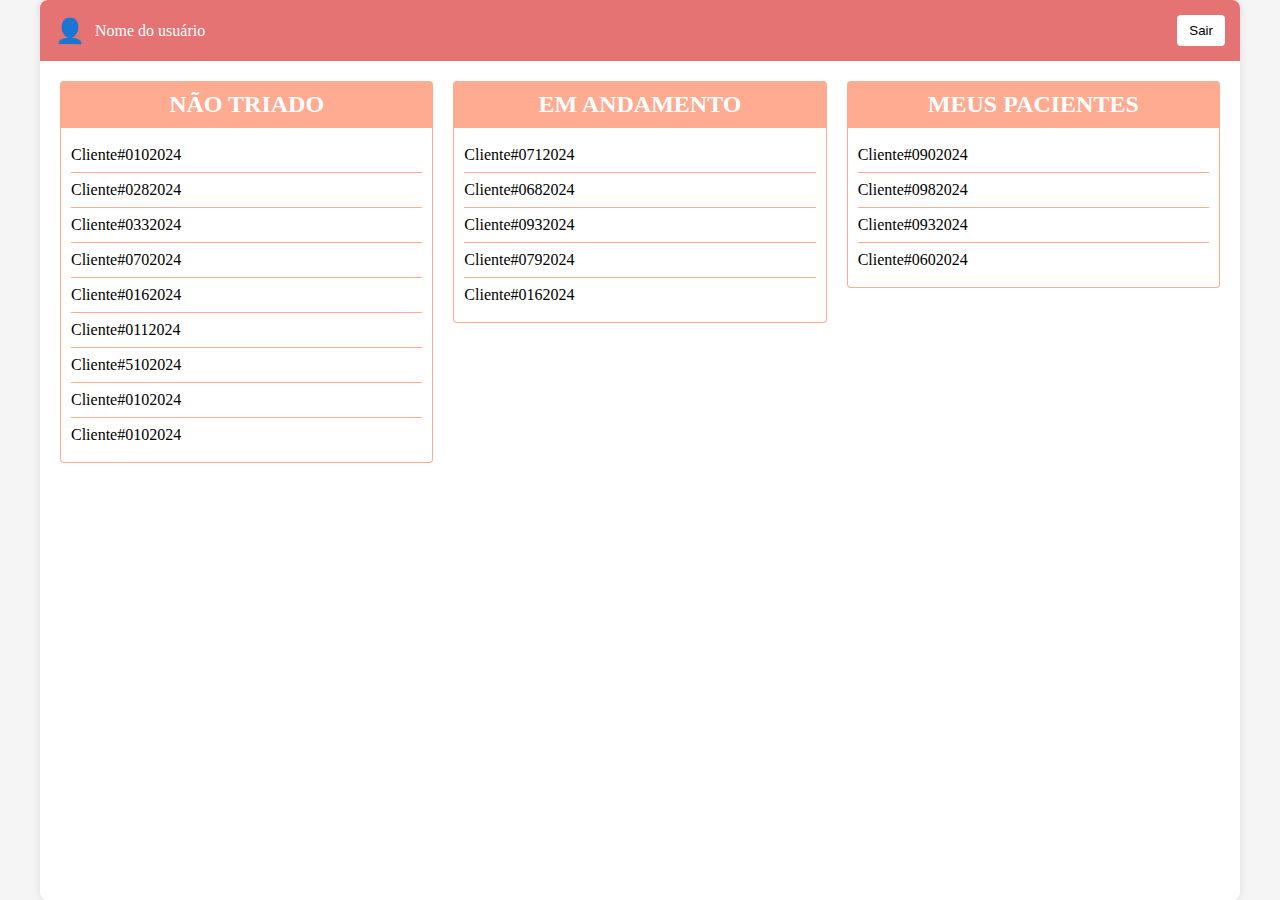
<file: painel.html>
<!DOCTYPE html>
<html>

<head>
    <title>Encontros Psicologia</title>
    <meta charset="utf-8">
    <meta name="viewport" content="width=device-width, initial-scale=1">
    <meta name="author" content="Andersen Facundo, Felipe Augusto e Mateus Aires">
    <meta name="keywords" content="psicologia, terapia, sao sebastiao, podcast de psicologia" />
    <meta name="description"
        content="Serviço de psicoterapia online para todo o Brasil e presencial em São Sebastião - DF. Nossos atendimentos prestados são destinados a pessoas de todas as faixas etárias">
    <link rel="stylesheet" href="estilo-painel.css">
    <link rel="shortcut icon" type="imagex/png" href="img/icone-aba.ico">
</head>

<body>
    <div class="container-1">
        <header>
            <div class="user-icon">👤</div>
            <div class="username">Nome do usuário</div>
            <button class="botao"><a href="login.html" rel="prev">Sair</a></button>

        </header>
        <main>
            <section class="painel">
                <div class="painel-section">
                    <h2>NÃO TRIADO</h2>
                    <ul>
                        <li><a href="#" class="open-modal" data-client="Cliente#0102024">Cliente#0102024</a></li>
                        <li><a href="#" class="open-modal" data-client="Cliente#0282024">Cliente#0282024</a></li>
                        <li><a href="#" class="open-modal" data-client="Cliente#0332024">Cliente#0332024</a></li>
                        <li><a href="#" class="open-modal" data-client="Cliente#0702024">Cliente#0702024</a></li>
                        <li><a href="#" class="open-modal" data-client="Cliente#0162024">Cliente#0162024</a></li>
                        <li><a href="#" class="open-modal" data-client="Cliente#0112024">Cliente#0112024</a></li>
                        <li><a href="#" class="open-modal" data-client="Cliente#5102024">Cliente#5102024</a></li>
                        <li><a href="#" class="open-modal" data-client="Cliente#0102024">Cliente#0102024</a></li>
                        <li><a href="#" class="open-modal" data-client="Cliente#0102024">Cliente#0102024</a></li>
                    </ul>
                </div>
                <div class="painel-section">
                    <h2>EM ANDAMENTO</h2>
                    <ul>
                        <li><a href="#" class="open-modal" data-client="Cliente#0712024">Cliente#0712024</a></li>
                        <li><a href="#" class="open-modal" data-client="Cliente#0682024">Cliente#0682024</a></li>
                        <li><a href="#" class="open-modal" data-client="Cliente#0932024">Cliente#0932024</a></li>
                        <li><a href="#" class="open-modal" data-client="Cliente#0792024">Cliente#0792024</a></li>
                        <li><a href="#" class="open-modal" data-client="Cliente#0162024">Cliente#0162024</a></li>
                    </ul>
                </div>
                <div class="painel-section">
                    <h2>MEUS PACIENTES</h2>
                    <ul>
                        <li><a href="#" class="open-modal" data-client="Cliente#0902024">Cliente#0902024</a></li>
                        <li><a href="#" class="open-modal" data-client="Cliente#0982024">Cliente#0982024</a></li>
                        <li><a href="#" class="open-modal" data-client="Cliente#0932024">Cliente#0932024</a></li>
                        <li><a href="#" class="open-modal" data-client="Cliente#0602024">Cliente#0602024</a></li>
                    </ul>
                </div>
            </section>
        </main>
    </div>

    <!-- Modal: pop up dos clientes não triados-->

    <div id="modal" class="modal">
        <div class="modal-content">

            <div class="container-2">
                <h2 id="modal-client">Cliente#0102024</h2>

                <h3>NÃO TRIADO</h3>

            </div>

            <form class="container-2-01">
                <div class="card-1">

                    <label for="email">E-mail:</label>
                    <input type="email" id="email" name="email">

                    <label for="nome">Nome:</label>
                    <input type="text" id="nome" name="nome">

                    <label for="data-nascimento">Data de nascimento:</label>
                    <input type="text" id="data-nascimento" name="data-nascimento" placeholder="dd/mm/aaaa">

                    <label for="resposavel">Responsável Legal:</label>
                    <input type="text" id="resposavel" name="resposavel">

                    <label for="whatsapp">Número de Whatsapp:</label>
                    <input type="text" id="whatsapp" name="whatsapp" placeholder="(00) 91234-5678">

                    <label for="psicologico">Ocorrência psicológica:</label>
                    <textarea id="psicologico" name="psicologico"></textarea>


                </div>

                <div class="card-2">

                    <fieldset>
                        <legend>Qual a sua preferência quanto à forma de atendimento:</legend>
                        <label><input type="radio" name="attendance" value="Presencial"> Presencial</label>
                        <label><input type="radio" name="attendance" value="Online" checked> Online</label>
                    </fieldset>
                    <fieldset>
                        <legend>Qual a sua preferência quanto ao turno de atendimento:</legend>
                        <label><input type="radio" name="shift" value="Manhã" checked> Manhã</label>
                        <label><input type="radio" name="shift" value="Tarde"> Tarde</label>
                    </fieldset>

                    <fieldset>
                        <legend>Selecione uma das três opções de pagamento que melhor se adapta ao seu orçamento:
                        </legend>
                        <label><input type="radio" name="payment" value="Opção 1"> Passar pelas partes
                            interessadas</label>
                        <label><input type="radio" name="payment" value="Opção 2"> Passar pelas partes interessadas
                            1</label>
                        <label><input type="radio" name="payment" value="Opção 3" checked> Passar pelas partes
                            interessadas 2</label>
                    </fieldset>
                </div>
            </form>

            <div class="modal-buttons">

                <button type="button" class="button close-modal">Voltar</button>

                <button id="" type="submit" class="button close-modal">Aceitar</button>
            </div>

        </div>
    </div>

    <!-- Modal02: pop up dos clientes  em andamento-->

    <div id="modal-02" class="modal">
        <div class="modal-content">

            <div class="container-2">
                <h2 id="modal-client">Cliente#0102024</h2>

                <h3>EM ANDAMENTO</h3>

            </div>

            <form class="container-2-01">
                <div class="card-1">

                    <label for="email">E-mail:</label>
                    <input type="email" id="email" name="email">

                    <label for="nome">Nome:</label>
                    <input type="text" id="nome" name="nome">

                    <label for="data-nascimento">Data de nascimento:</label>
                    <input type="text" id="data-nascimento" name="data-nascimento" placeholder="dd/mm/aaaa">

                    <label for="resposavel">Responsável Legal:</label>
                    <input type="text" id="resposavel" name="resposavel">

                    <label for="whatsapp">Número de Whatsapp:</label>
                    <input type="text" id="whatsapp" name="whatsapp" placeholder="(00) 91234-5678">

                    <label for="psicologico">Ocorrência psicológica:</label>
                    <textarea id="psicologico" name="psicologico"></textarea>


                </div>

                <div class="card-2">

                    <fieldset>
                        <legend>Qual a sua preferência quanto à forma de atendimento:</legend>
                        <label><input type="radio" name="attendance" value="Presencial"> Presencial</label>
                        <label><input type="radio" name="attendance" value="Online" checked> Online</label>
                    </fieldset>
                    <fieldset>
                        <legend>Qual a sua preferência quanto ao turno de atendimento:</legend>
                        <label><input type="radio" name="shift" value="Manhã" checked> Manhã</label>
                        <label><input type="radio" name="shift" value="Tarde"> Tarde</label>
                    </fieldset>

                    <fieldset>
                        <legend>Selecione uma das três opções de pagamento que melhor se adapta ao seu orçamento:
                        </legend>
                        <label><input type="radio" name="payment" value="Opção 1"> Passar pelas partes
                            interessadas</label>
                        <label><input type="radio" name="payment" value="Opção 2"> Passar pelas partes interessadas
                            1</label>
                        <label><input type="radio" name="payment" value="Opção 3" checked> Passar pelas partes
                            interessadas 2</label>
                    </fieldset>
                </div>
            </form>

            <div class="modal-buttons">

                <button type="button" class="button close-modal">Voltar</button>

                <button id="" type="submit" class="button close-modal">Aceitar</button>
            </div>

        </div>
    </div>


    <!-- Modal03: pop up dos MEUS CLIENTES -->

    <div id="modal-03" class="modal">
        <div class="modal-content">

            <div class="container-2">
                <h2 id="modal-client">Cliente#0102024</h2>

                <h3>MEUS CLIENTES</h3>

            </div>

            <form class="container-2-01">
                <div class="card-1">

                    <label for="email">E-mail:</label>
                    <input type="email" id="email" name="email">

                    <label for="nome">Nome:</label>
                    <input type="text" id="nome" name="nome">

                    <label for="data-nascimento">Data de nascimento:</label>
                    <input type="text" id="data-nascimento" name="data-nascimento" placeholder="dd/mm/aaaa">

                    <label for="resposavel">Responsável Legal:</label>
                    <input type="text" id="resposavel" name="resposavel">

                    <label for="whatsapp">Número de Whatsapp:</label>
                    <input type="text" id="whatsapp" name="whatsapp" placeholder="(00) 91234-5678">

                    <label for="psicologico">Ocorrência psicológica:</label>
                    <textarea id="psicologico" name="psicologico"></textarea>


                </div>

                <div class="card-2">

                    <fieldset>
                        <legend>Qual a sua preferência quanto à forma de atendimento:</legend>
                        <label><input type="radio" name="attendance" value="Presencial"> Presencial</label>
                        <label><input type="radio" name="attendance" value="Online" checked> Online</label>
                    </fieldset>
                    <fieldset>
                        <legend>Qual a sua preferência quanto ao turno de atendimento:</legend>
                        <label><input type="radio" name="shift" value="Manhã" checked> Manhã</label>
                        <label><input type="radio" name="shift" value="Tarde"> Tarde</label>
                    </fieldset>

                    <fieldset>
                        <legend>Selecione uma das três opções de pagamento que melhor se adapta ao seu orçamento:
                        </legend>
                        <label><input type="radio" name="payment" value="Opção 1"> Passar pelas partes
                            interessadas</label>
                        <label><input type="radio" name="payment" value="Opção 2"> Passar pelas partes interessadas
                            1</label>
                        <label><input type="radio" name="payment" value="Opção 3" checked> Passar pelas partes
                            interessadas 2</label>
                    </fieldset>
                </div>
            </form>

            <div class="modal-buttons">

                <button type="button" class="button close-modal">Voltar</button>

                <button id="" type="submit" class="button close-modal">Aceitar</button>
            </div>

        </div>
    </div>

    <script src="script-abrirMod.js"></script>

</body>

</html>
</file>
<file: acompanhamento.css>
@import url('https://fonts.googleapis.com/css2?family=Meow+Script&family=Work+Sans:wght@300;600&display=swap');

* {
    margin: 0;
    padding: 0;
    box-sizing: border-box;
}

html {
    scroll-behavior: smooth;
    scroll-padding-top: 70px;
}

body {
    background-color: #FFE7D5;
}

nav{
	background-color: #D1675F;
	display: flex;
	justify-content: space-between;
	line-height: 50px;
	text-align: center;
}

#img-icones{
	width: 45px;
	height: 45px;
	padding: 10px;
}


#icone-rodape{
	width: 90px;
	height: 90px;
	padding: 20px;
	margin-left: 60px;
	margin-right: 90px;
}


.container-menu-icones{
	display: flex;
	margin-left: 10px;
}

.menu-icon {
    width: 45px;
    height: 45px;
    padding: 10px;
}

.container-menu-text{
	font-family: 'Work Sans', cursive;
	font-size: 0.7em;
	text-align: right;
	margin-right: 30px;
	word-spacing: 10px;
}
a {
    font-family: "Work Sans", sans-serif;
    font-size: 1.3em;
    text-decoration: none;
    color: #FFFFFF;
}

a:hover, a:active {
    color: #CCCCCC;
}

p {
    color: #000000;
    text-align: justify;
    font-family: "Work Sans", sans-serif;
    font-size: 1em;
    line-height: 1.5em;
}

.rodape {
    padding: 20px;
    background-color: #D1675F;
    display: flex;
    justify-content: space-between;
}

#menu-rodape {
    margin-left: 15%;
    line-height: 60px;
}

.mapa {
    margin-right: 20%;
    margin-top: 35px;
}

.container-icones {
    margin-top: 60px;
}

footer {
    padding: 20px;
    background-color: #474a51;
    text-align: center;
    font-family: "Work Sans", sans-serif;
    color: #FDD0D0;
    font-size: 1.2em;
}

.pag-acompanhamento{
    padding: 40px;
    font-family: "Work Sans", sans-serif;
}

.icone-aba{
    text-align: center;
    padding: 0px;
    max-width: 100%;
    height: auto;
    margin-top: 50px;
}

img{
    width: 8%;
}

main{
    width: 100%;
    max-width: 600px;
    background-color: #FFF6F0;
    border-radius: 8px;
    box-shadow: 0 4px 8px rgba(0, 0, 0, 0.1);
    margin-left: auto;
    margin-right: auto;
    padding: 30px;
}

article{
    width: 100%;
    max-width: 600px;
    background-color: #FFCECA;
    border-radius: 8px;
    box-shadow: 0 4px 8px rgba(0, 0, 0, 0.1);
    overflow: hidden;
    margin-left: auto;
    margin-right: auto;
    padding: 30px;
}

.consulta-contato{
    width: 100%;
    max-width: 600px;
    background-color: #FFCECA;
    border-radius: 8px;
    box-shadow: 0 4px 8px rgba(0, 0, 0, 0.1);
    overflow: hidden;
    margin-left: auto;
    margin-right: auto;
    padding: 30px;
    font-family: "Work Sans", sans-serif;
    margin-top: 30px;

}

.form-group {
    display: flex;
    justify-content: flex-end; /* Alinha o conteúdo (o botão) à direita */
    margin-top: 30px; /* Adiciona a margem superior ao contêiner */
}

.form-group button {
    padding: 10px 20px;
    border: none;
    border-radius: 4px;
    background-color: #F9BFBB;
    color: #0c0c0c;
    cursor: pointer;
}

.form-group button:hover {
    background-color: #D1675F;
}
</file>
<file: estilo-agendamento.css>
@import url('https://fonts.googleapis.com/css2?family=Meow+Script&family=Work+Sans:wght@300;600&display=swap');

* {
    margin: 0;
    padding: 0;
    box-sizing: border-box;
}

html {
    scroll-behavior: smooth;
    scroll-padding-top: 70px;
}

body {
    background-color: #FFE7D5;
}

nav{
	background-color: #D1675F;
	display: flex;
	justify-content: space-between;
	line-height: 50px;
	text-align: center;
}

#img-icones{
	width: 45px;
	height: 45px;
	padding: 10px;
}


#icone-rodape{
	width: 90px;
	height: 90px;
	padding: 20px;
	margin-left: 60px;
	margin-right: 90px;
}


.container-menu-icones{
	display: flex;
	margin-left: 10px;
}

.menu-icon {
    width: 45px;
    height: 45px;
    padding: 10px;
}

.container-menu-text{
	font-family: 'Work Sans', cursive;
	font-size: 0.7em;
	text-align: right;
	margin-right: 30px;
	word-spacing: 10px;
}
a {
    font-family: "Work Sans", sans-serif;
    font-size: 1.3em;
    text-decoration: none;
    color: #FFFFFF;
}

a:hover, a:active {
    color: #CCCCCC;
}

p {
    color: #000000;
    text-align: justify;
    font-family: "Work Sans", sans-serif;
    font-size: 1em;
    line-height: 1.5em;
}

h1 {
    font-family: "Meow Script", cursive;
    font-size: 1.8em;
    margin-bottom: 10px;
    color: #AE4E4E;
}

.rodape {
    padding: 20px;
    background-color: #D1675F;
    display: flex;
    justify-content: space-between;
}

#menu-rodape {
    margin-left: 15%;
    line-height: 60px;
}

.mapa {
    margin-right: 20%;
    margin-top: 35px;
}

.container-icones {
    margin-top: 60px;
}

footer {
    padding: 20px;
    background-color: #474a51;
    text-align: center;
    font-family: "Work Sans", sans-serif;
    color: #FDD0D0;
    font-size: 1.2em;
}

.pagina-formulario {
    padding: 30px;
    font-family: "Work Sans", sans-serif;

}

.titulo-agendamento {
    text-align: center;
}

.container-article{
    width: 100%;
    max-width: 600px;
    background-color: #FFCECA;
    border-radius: 8px;
    box-shadow: 0 4px 8px rgba(0, 0, 0, 0.1);
    overflow: hidden;
    margin-left: auto;
    margin-right: auto;
    padding: 30px;
}

.container {
    width: 100%;
    max-width: 600px;
    background-color: #FFF6F0;
    border-radius: 8px;
    box-shadow: 0 4px 8px rgba(0, 0, 0, 0.1);
    overflow: hidden;
    margin-left: auto;
    margin-right: auto;
    padding: 30px;
    font-family: "Work Sans", sans-serif;

}


.section {
    margin-bottom: 15px; /* Espaço entre seções */
}

.section h2 {
    margin-top: 60px;
}



h2{
    background-color: #F9BFBB;
    border-radius: 8px;
    box-shadow: 0 4px 8px rgba(0, 0, 0, 0.1);
    margin-left: auto;
    margin-right: auto;
    padding: 10px;
    margin-bottom: 20px;
    font-family: "Work Sans", cursive;
    text-align: center;
    font-size: 1.2em;
}

.form-group1 {
    width: 100%;
    max-width: 600px;
    background-color: #FFF6F0;
    border-radius: 8px;
    box-shadow: 0 4px 8px rgba(0, 0, 0, 0.1);
    overflow: hidden;
    margin-left: auto;
    margin-right: auto;
    padding: 30px;

}

.form-group1 {
    align-items: center; /* Alinha verticalmente a caixa de seleção e o texto */
}

.form-group1 input[type="checkbox"] {
    margin-right: 10px; /* Espaçamento entre a caixa de seleção e o texto */
}

.form-group1 label {
    margin: 0; /* Remove a margem padrão do label */
    font-size: 0.9em; /* Ajuste o tamanho da fonte, se necessário */
}


.form-group {
    margin-bottom: 15px;
}


.form-group label {
    display: block;
    margin-bottom: 5px;
}

.form-group input[type="text"],
.form-group input[type="date"],
.form-group input[type="number"],
.form-group textarea {
    width: 100%;
    padding: 8px;
    box-sizing: border-box;
    border: 1px solid #ddd;
    border-radius: 4px;
}

.form-group input[type="checkbox"],
.form-group input[type="radio"] {
    margin-right: 2px;
}

.form-group button {
    padding: 10px 20px;
    border: none;
    border-radius: 4px;
    background-color: #F9BFBB;
    color: #0c0c0c;
    cursor: pointer;
}

.form-group button:hover {
    background-color: #D1675F;
}


legend{
    margin-bottom: 10px;
}

.form-group label {
    display: inline-flex; /* Exibe o texto ao lado da caixa de seleção */
    align-items: center;  /* Alinha verticalmente a caixa de seleção e o texto */
    margin-right: 20px;   /* Espaçamento entre os grupos de rádio */
}

.lado{
    display: flex; /* Exibe o texto ao lado da caixa de seleção */
    align-items: center;  /* Alinha verticalmente a caixa de seleção e o texto */
    margin-right: 20px;   /* Espaçamento entre os grupos de rádio */
}
</file>
<file: estilo-02.css>
@charset "UTF-8";

@import url('https://fonts.googleapis.com/css2?family=Meow+Script&family=Work+Sans:wght@300;600&display=swap');
*{margin: 0; padding: 0; box-sizing: border-box;
font-family: Arial, Helvetica, sans-serif;}

body {
    height: 100%;
    justify-content: center;
    align-items: center;
    background-color: #f8f8f8;
}

.container {
    position: absolute;
    display: flex;
    flex-wrap: nowrap;
    width: 100%;
    height: 100vh;
    background-color: #fff;
    border-radius: 8px;
   

.ilustracao {
    flex: auto;
    width: 70%;
    
}

.ilustracao > img {
    flex: 0;
    position: relative;
    left:0px;
    top: 60%;
    height: 290px;
    width: 420px;
    
   
}

.login-form {
    flex: auto;
    width: 30%;
    background-color: #f9c1b1;
    border-radius: 0 8px 8px 0;
    padding: 40px;
    display: flex;
    flex-direction: column;
    align-items: center;
    justify-content: center;
}

.logo>img {
    width: 100px;
    height: 100px;
    margin-bottom: 20px;
    position: relative;
    top: -90px;
}

form {
    position: relative;
    top: -60px;
    width: 100%;
}

label {
    display: block;
    margin-bottom: 8px;
    font-weight: 0;
}

input[type="text"],
input[type="password"] {
    width: calc(100% - 20px);
    padding: 10px;
    margin-bottom: 20px;
    border: 1px solid #ccc;
    border-radius: 4px #b1b1b1d6;
}
}

.lembrar {
    display: flex;
    
    margin-bottom: 20px;
}

.lembrar >input {
    margin-right: 8px;
}

.lembrar > a {
    margin-left: 20px;
    color: #333;
    text-decoration: none;
}

button {
    width: 150px;
    padding: 10px;
    background-color: #e97c6c;
    border: none;
    border-radius: 4px;
    color: #fff;
    font-size: 16px;
    cursor: pointer;
    position: relative;
    left: 30%;
    bottom: -90px;
}

button:hover {
    background-color: #e35c50;
}
</file>
<file: estilo-painel.css>
@import url('https://fonts.googleapis.com/css2?family=Meow+Script&family=Work+Sans:wght@300;600&display=swap');
*{margin: 0; padding: 0; box-sizing: border-box;}

body {
    display: flex;
    justify-content: center;
    align-items: center;
    height: 100vh;
    background-color: #f5f5f5;
}

.container-1 {
    width: 100%;
    height: 100%;
    max-width: 1200px;
    background-color: #fff;
    border-radius: 8px;
    box-shadow: 0 0 10px rgba(0, 0, 0, 0.1);
    overflow: hidden;
}

/*Cabessalho e botões*/
header {
    display: flex;
    align-items: center;
    background-color: #E57373;
    color: white;
    padding: 15px;
}

.user-icon {
    font-size: 24px;
}

.username {
    flex: 1;
    margin-left: 10px;
}

.botao > a {
    font-family: sans-serif;
    text-decoration: none;
    color: black;

}

.botao {
    
    text-decoration: none;
    background-color: white;
    border: none;
    border-radius: 4px;
    padding: 8px 12px;
    margin-left: 10px;
    cursor: pointer;
}

.botao:hover {
    transition: .3s;
    background-color: white;
    box-shadow: 2px 5px 7px 1px #725252;
}

.bt-adm{
    color: #000000;
    text-decoration: #000000;
}
/*---------------------------------------------------------------------------*/

main{
    padding: 20px;
}

.painel {
    display: flex;
    justify-content: space-between;
    gap: 20px;
}

.painel-section {
    flex: 1;
}

.painel-section > h2 {
    background-color: #FFAB91;
    color: white;
    padding: 10px;
    text-align: center;
    border-radius: 4px 4px 0 0;
}

.painel-section ul {
    list-style: none;
    border: 1px solid #FFAB91;
    border-top: none;
    padding: 10px;
    border-radius: 0 0 4px 4px;
    max-height: 60vh;
    overflow-y: auto;
}

.painel-section ul li {
    padding: 8px 0;
    border-bottom: 1px solid #FFAB91;
}

.painel-section > ul li:last-child {
    border-bottom: none;
}

.painel-section > ul > li > a {
    color: inherit;
    text-decoration: none;
}

/* Modal se refere aos POP UP */
.modal {
    display: none;
    position: fixed;
    z-index: 1;
    left: 0;
    top: 0;
    width: 100%;
    height: 100%;
    overflow: auto;
    background-color: rgba(0, 0, 0, 0.4);
    align-items: center;
    justify-content: center;
}


.modal-content {
    background-color: #fff;
    margin: auto;
    padding: 20px;
    border: 1px solid #888;
    border-radius: 8px; 
    position: relative;
    width: 95%;
    height: 100vh;
    max-width: 1200px;
   

}

.container-2{
display: flex;

}

.container > h3{
    background-color: #F6B8A4;
    width: 200px;
    position: relative;
    color: #000000;
    padding-top: 5px;
    left: 20px;
}

.container-2-01{
    display: flex;
    justify-content: center;
   
}

.card-1{
    background-color: #FFF6F0;
    padding: 25px;
    height: 550px;
    width: 500px;
    box-shadow: rgba(0, 0, 0, 0.1) 0px 4px 12px;
    border-radius: 4px;

    
}

.card-2{
    background-color: #FFF6F0;
    height: 550px;
    width: 500px;
    padding: 25px;
    margin-left: 25px;
    box-shadow: rgba(0, 0, 0, 0.1) 0px 4px 12px;
    border-radius: 4px;

}


.modal-buttons {   
display: flex;
justify-content: right;
}

.button {
    background-color: #E57373;
    color: white;
    border: none;
    padding: 10px 20px; 
    border-radius: 4px; 
    cursor: pointer;
    margin: 20px 20px 0px 40px;
    position: relative;
    right: 100px;
    
}

.button:hover {
    background-color: #d14545;
}

.close-modal {  
    color: #ffffff;  
    cursor: pointer;
}

.close-modal:hover,
.close-modal:focus {
    color: rgb(255, 251, 251);
}

.card-1 > label {
    display: flex;
    margin: 10px 0 5px;
    border: none;
    width: 250px;
    
    
}

.card-1 > input {  
    width: 100%;
    padding: 10px;
    margin-bottom: 10px;   
    border: 1px solid rgba(240, 179, 114, 0.3);
    border-radius: 4px;
    
}

.card-2 > fieldset{
    width: 100%;
    padding: 6px;  
    border: 1px solid #ccc;
    border-radius: 4px;
    border: none;
    
    
}

fieldset label {
    display: block;   
    margin-bottom: 6%;
    border: none;
}

.popup-container {
    display: flex;
    align-items: center;
    justify-content: center;
    position: absolute;
    top: 0;
    left: 0;
    width: 100%;
    height: 100%;
    background: rgba(0, 0, 0, 0.5);
}


/*Abaixo, estilo do POP UP, aberto ao clicar em "Adiministras"*/

.popup {
    display: flex;
    background: #fff;
    padding: 20px;
    border-radius: 8px;
    box-shadow: 0 0 10px rgba(0, 0, 0, 0.2);
    max-width: 800px;
    width: 100%;
}

.card1, .card2 {
    padding: 25px;
}

.card1 {
    flex: 1;
    padding-right: 20px;
    background: #FFF6F0;
    border-radius: 8px;
}

.card2 {
    flex: 1;
    padding-left: 20px;
    background: #FFF6F0;
    border-radius: 8px;
    margin-left: 25px;
}

label {
    display: block;
    margin-bottom: 5px;
}

input[type="text"], input[type="email"], textarea {
    width: 80%;
    padding: 8px;
    margin-bottom: 15px;
    border: 1px solid #ccc;
    border-radius: 5px;
    box-shadow: inset 1px 1px 5px rgba(0, 0, 0, 0.1);
}

textarea {
    height: 80px;
}

.psicologo-lista{
    display: flex;
    flex-direction: column;
    justify-content:center ;
}

.psicologo-lista > div {
    background-color: #e0e0e0;
    margin-bottom: 5px;
    padding: 10px;
    border-radius: 5px;
    text-align: center;
    cursor: pointer;
    transition: background-color 0.3s;
}

.psicologo-lista div:hover {
    background-color: #bdbdbd;
}

.psicologo-listat >  div:first-child {
    color: #007bff;
}

.buttons {
    display: flex;
    justify-content: space-between;
    margin-top: 20px;
}

button {
    padding: 10px 20px;
    border: none;
    border-radius: 5px;
    cursor: pointer;
    background-color: #f28b82;
    color: white;
    transition: background-color 0.3s;
}

button:hover {
    background-color: #e57373;
}
</file>
